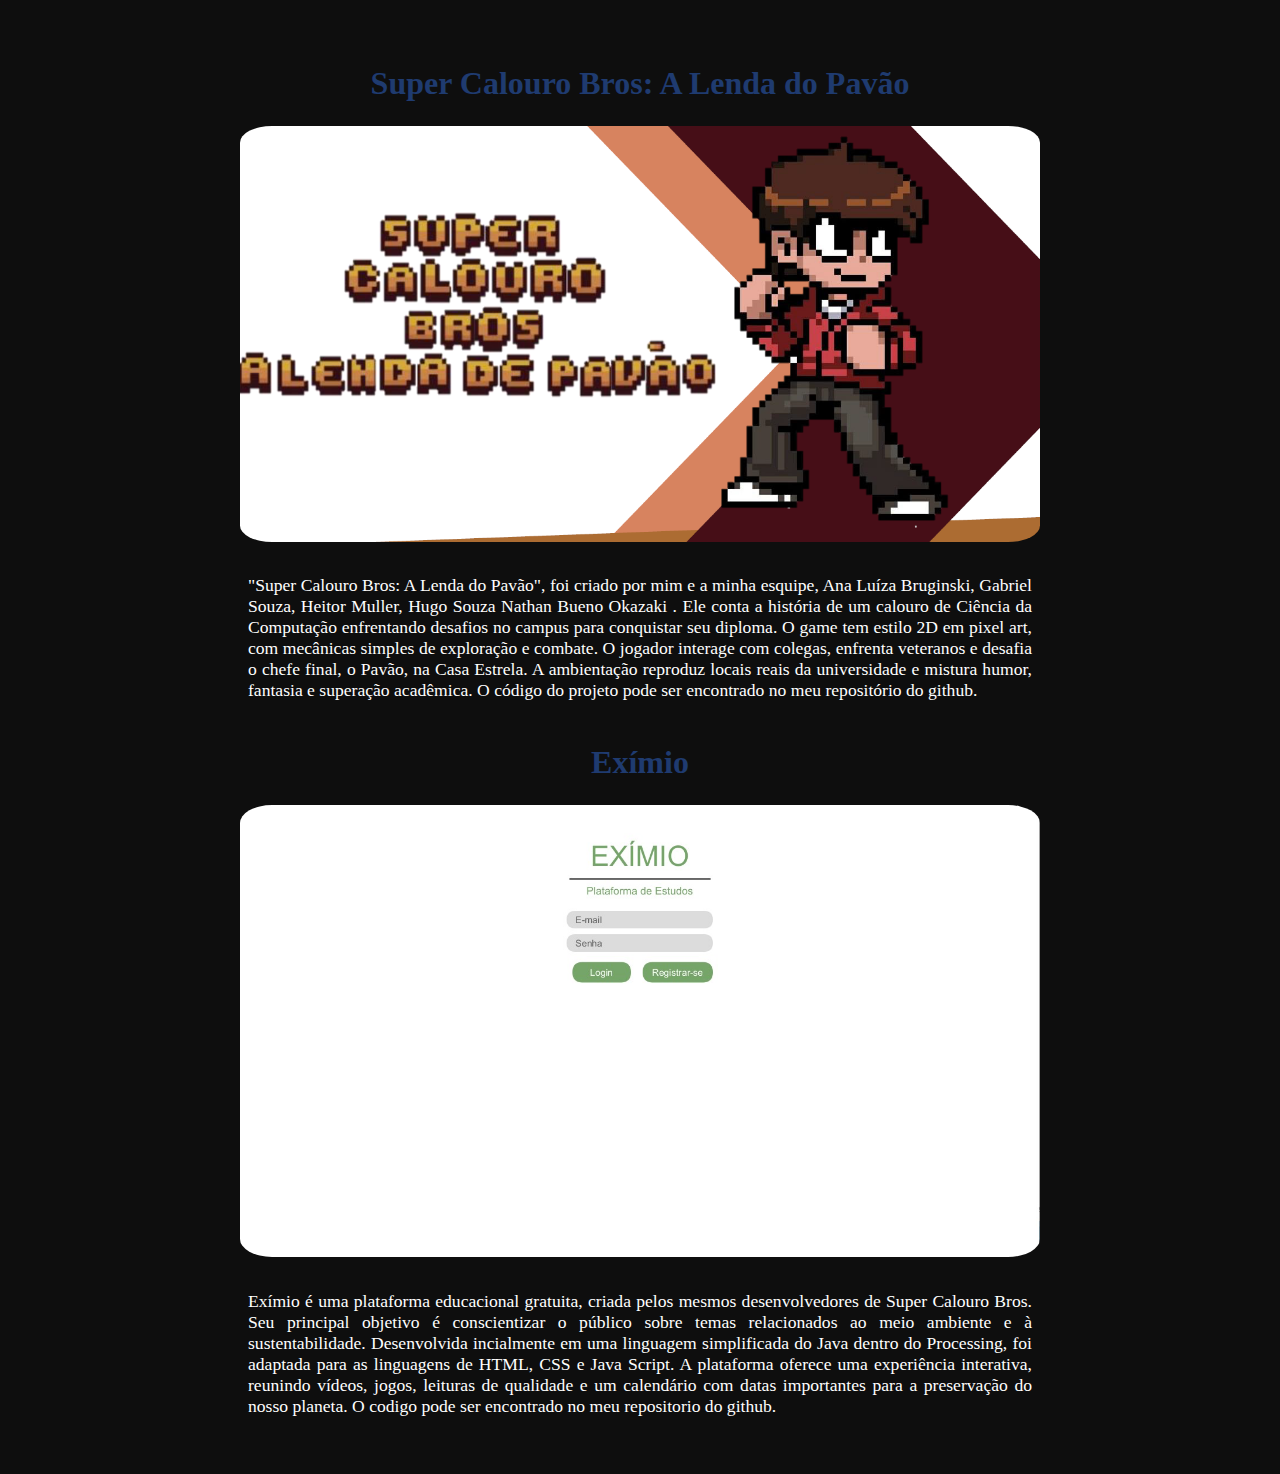
<file: experinciaCriat.html>
<!DOCTYPE html>
<html lang="pt-br">
<head>
    <meta charset="UTF-8">
    <meta name="viewport" content="width=p, initial-scale=1.0">
    <title>Experiência Criativa</title>
    <link rel="stylesheet" href="styles.css">
</head>
<body>
    <div class="texto-projetos">
        <h1>Super Calouro Bros: A Lenda do Pavão</h1>
        <img src="super-calouro-foto.png" alt="">
        <p>"Super Calouro Bros: A Lenda do Pavão", foi criado por mim e a minha esquipe, Ana Luíza Bruginski, Gabriel Souza,
            Heitor Muller, Hugo Souza Nathan Bueno Okazaki . Ele conta a história de um calouro de Ciência da Computação
            enfrentando desafios no campus para conquistar seu diploma. O game tem estilo 2D em pixel art, com mecânicas
            simples de exploração e combate. O jogador interage com colegas, enfrenta veteranos e desafia o chefe final, o
            Pavão, na Casa Estrela. A ambientação reproduz locais reais da universidade e mistura humor, fantasia e
            superação acadêmica. O código do projeto pode ser encontrado no meu repositório do github.
        </p>
        <h1>Exímio</h1>
        <img src="eximio-projet.jpeg" alt="">
    
        <p>Exímio é uma plataforma educacional gratuita, criada   pelos mesmos desenvolvedores de Super Calouro Bros. Seu
            principal objetivo é conscientizar o público sobre temas relacionados ao meio ambiente e à sustentabilidade.
            Desenvolvida  incialmente em uma linguagem simplificada do Java dentro do Processing, foi adaptada para as linguagens de HTML, CSS e Java Script. A plataforma oferece uma experiência
            interativa, reunindo vídeos, jogos, leituras de qualidade e um calendário com datas importantes para a
            preservação do nosso planeta. O codigo pode ser encontrado no meu repositorio do github.
        </p>
    </div>
    
</body>
</html>
</file>
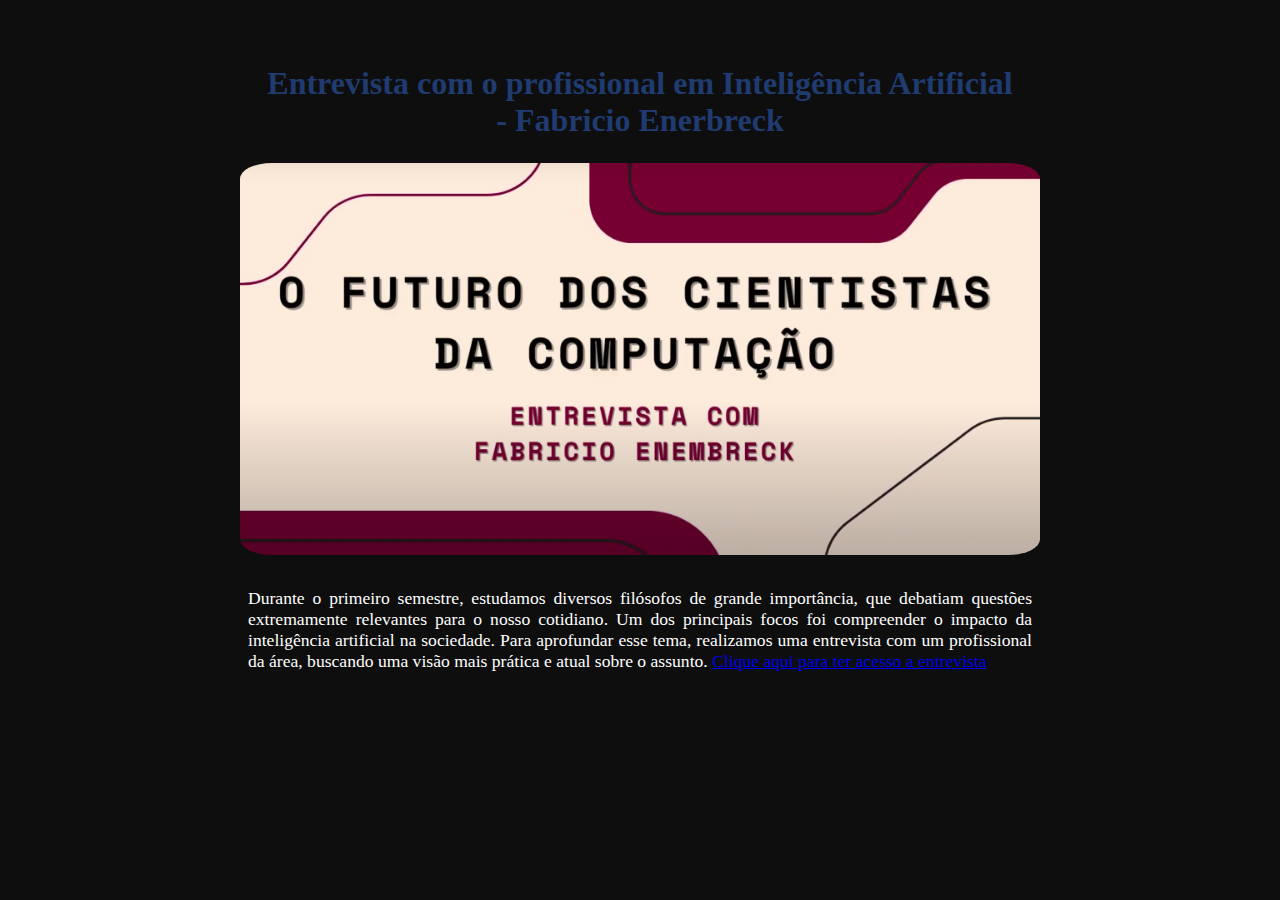
<file: filosofia.html>
<!DOCTYPE html>
<html lang="pt-br">
<head>
    <meta charset="UTF-8">
    <meta name="viewport" content="width=device-width, initial-scale=1.0">
    <title>Projeto de Filosofia</title>
    <link rel="stylesheet" href="styles.css">
</head>
<body>
    <div class="texto-projetos">
        <h1>Entrevista com o profissional em Inteligência Artificial - Fabricio Enerbreck</h1>
        <img src="entrevista-filosfia.png" alt="">
        <p>Durante o primeiro semestre, estudamos diversos filósofos de grande importância, que debatiam questões
            extremamente relevantes para o nosso cotidiano. Um dos principais focos foi compreender o impacto da
            inteligência artificial na sociedade. Para aprofundar esse tema, realizamos uma entrevista com um profissional
            da área, buscando uma visão mais prática e atual sobre o assunto.
            <a href="https://youtu.be/m1LqVWSxaZg?si=kGcCpI2pc6kkKEXU" target="_blank" rel="noopener noreferrer">Clique aqui
                para ter acesso a entrevista </a>
    
    
        </p>
    </div>
    
</body>
</html>
</file>
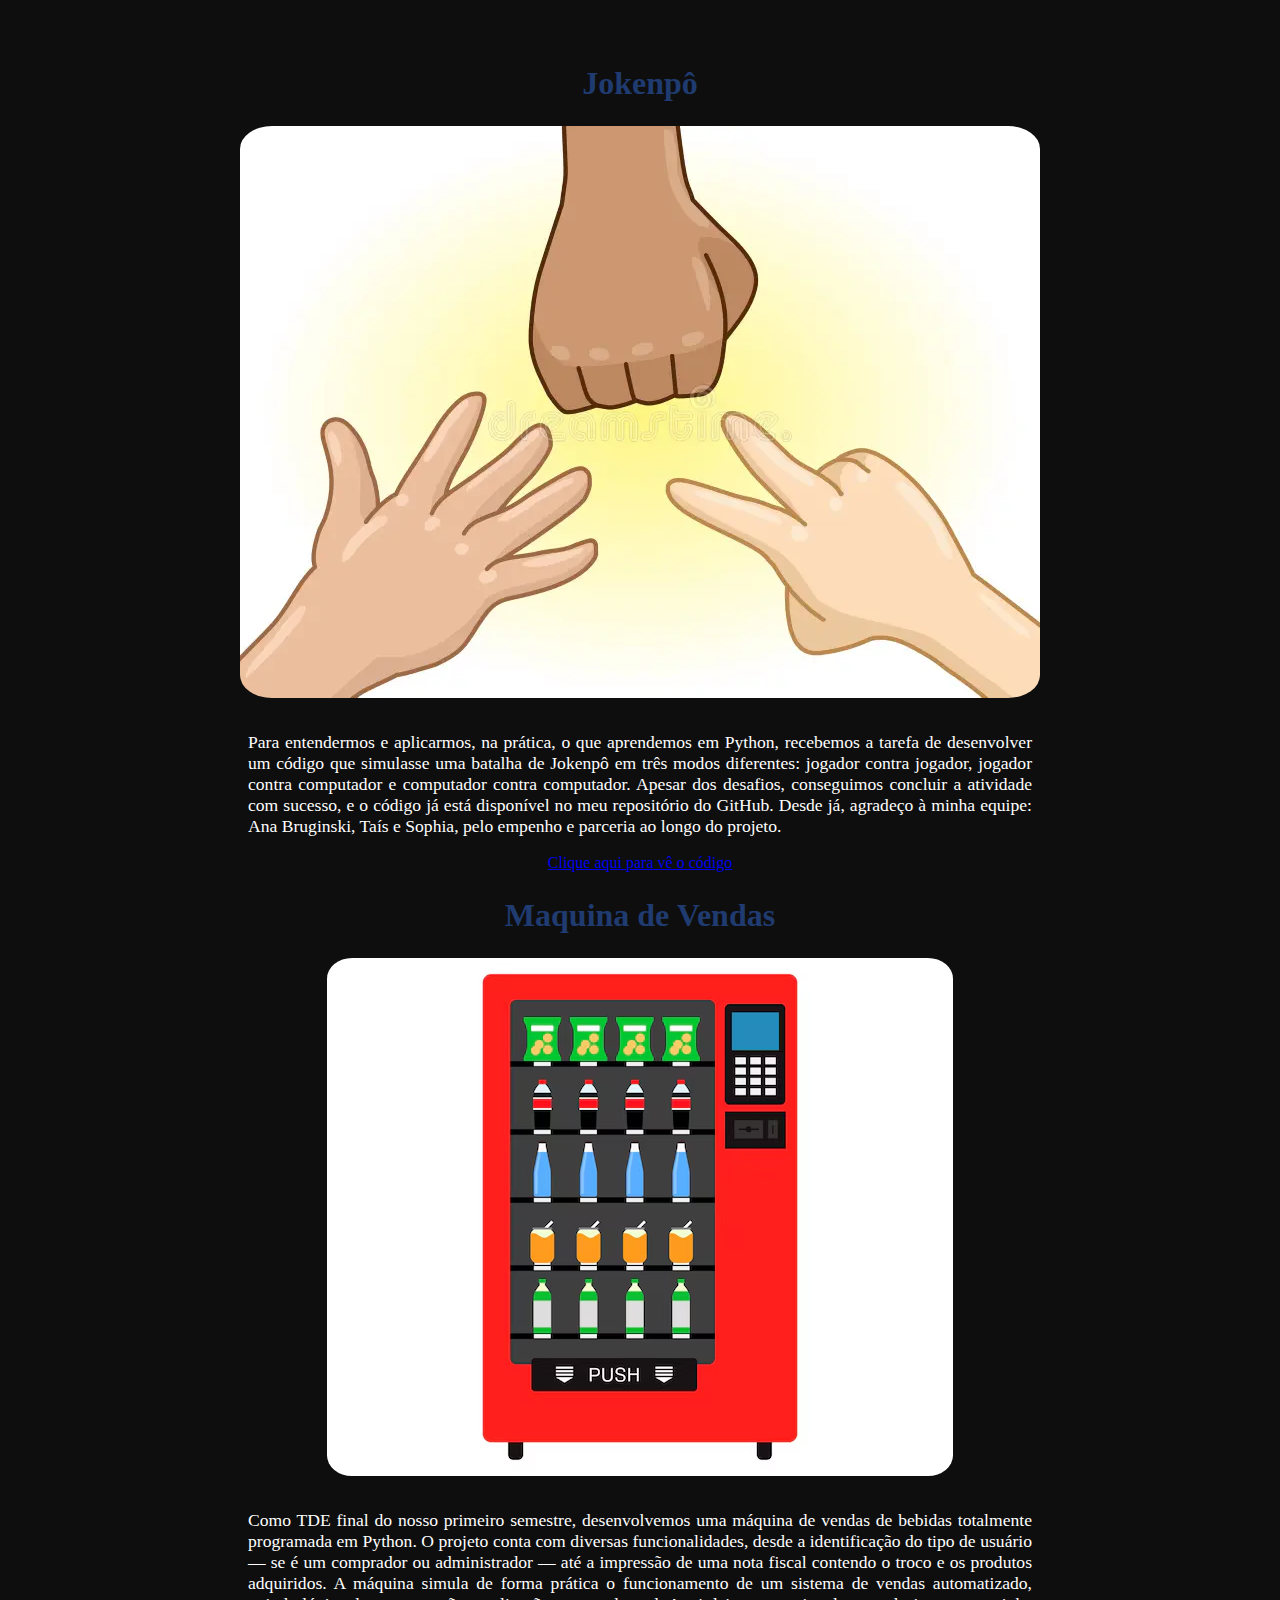
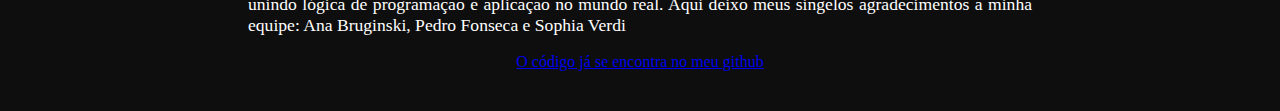
<file: raciocinioAgorit.html>
<!DOCTYPE html>
<html lang="pt-br">
<head>
    <meta charset="UTF-8">
    <meta name="viewport" content="width=device-width, initial-scale=1.0">
    <title>Raciocínio Algoritmo</title>
    <link rel="stylesheet" href="styles.css">
</head>
<body>
    <div class="texto-projetos">
        <h1>Jokenpô</h1>
        <img src="jokenpo.jpeg" alt="">
        <p>Para entendermos e aplicarmos, na prática, o que aprendemos em Python, recebemos a tarefa de desenvolver um
            código que simulasse uma batalha de Jokenpô em três modos diferentes: jogador contra jogador, jogador contra computador
            e computador contra computador. Apesar dos desafios, conseguimos concluir a atividade com sucesso, e o código já
            está disponível no meu repositório do GitHub. Desde já, agradeço à minha equipe: Ana Bruginski, Taís e Sophia, pelo
            empenho e parceria ao longo do projeto.
        </p>
        <a href="https://github.com/mariapaulasantoss/primeiro-periodo-facul/tree/bd6cfb385153843a00a0ece4bcc25a0a57d239af/racionioAgoritmo/trabalhos/maquina_vendas">Clique aqui para vê o código</a>

        <h1>Maquina de Vendas</h1>
        <img src="maquina-bebidas.jpeg" alt="">
        <p>Como TDE final do nosso primeiro semestre, desenvolvemos uma máquina de vendas de bebidas totalmente programada
            em Python. O projeto conta com diversas funcionalidades, desde a identificação do tipo de usuário — se é um
            comprador ou administrador — até a impressão de uma nota fiscal contendo o troco e os produtos adquiridos. A máquina
            simula de forma prática o funcionamento de um sistema de vendas automatizado, unindo lógica de programação e aplicação no
            mundo real. Aqui deixo meus singelos agradecimentos a minha equipe: Ana Bruginski, Pedro Fonseca e Sophia Verdi
            
        </p>
        <a href="https://github.com/mariapaulasantoss/primeiro-periodo-facul/blob/main/racionioAgoritmo/trabalhos/jokepenko/jopenko.py">O código já se encontra no meu github</a>
    </div>

    
</body>
</html>
</file>
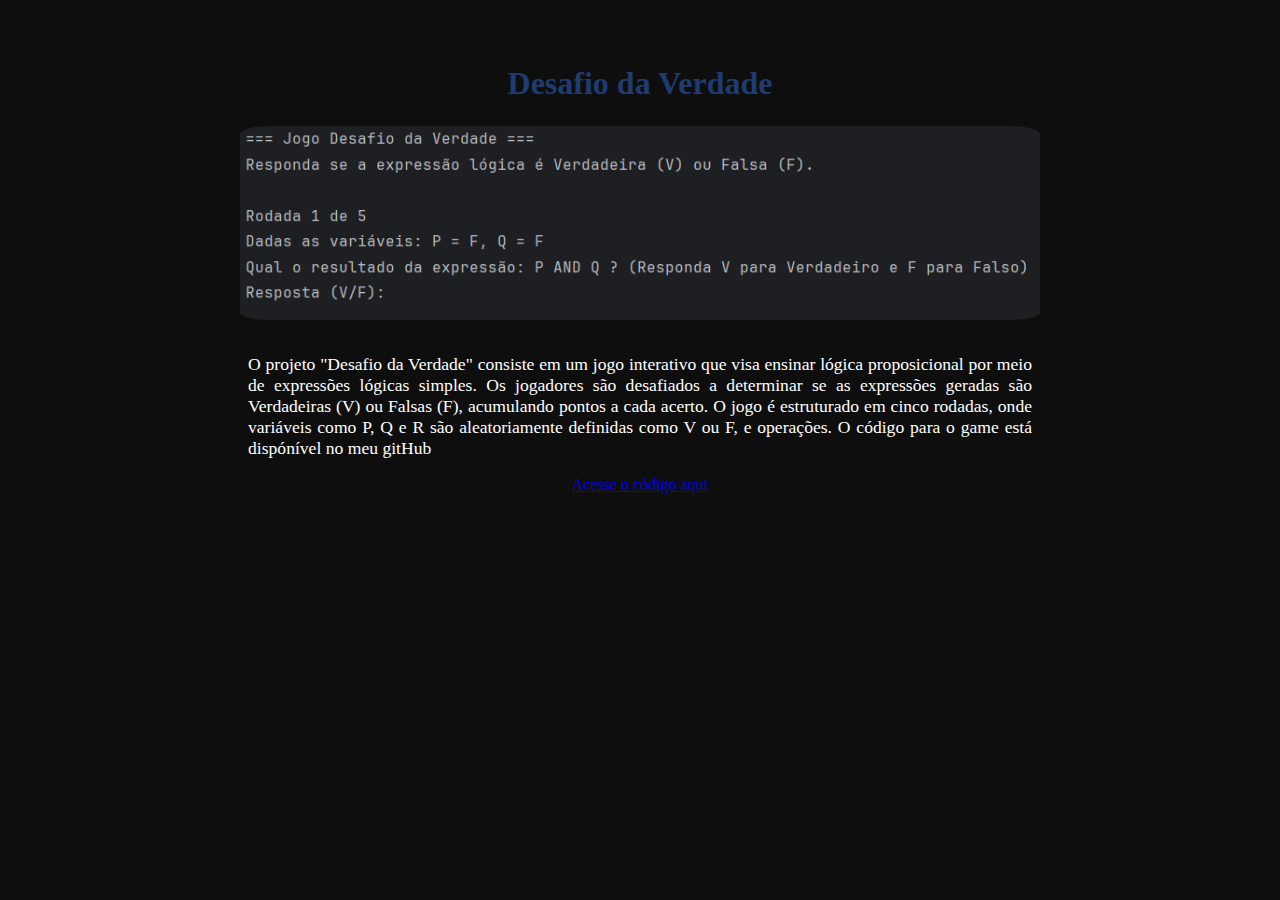
<file: resolucaoMath.html>
<!DOCTYPE html>
<html lang="pt-br">

<head>
    <meta charset="UTF-8">
    <meta name="viewport" content="width=device-width, initial-scale=1.0">
    <title>Resolução de Problemas com Lógica Matemática</title>
    <link rel="stylesheet" href="styles.css">
</head>

<body>
    <div class="texto-projetos">
        <h1>Desafio da Verdade</h1>
        <img src="tabela-verda-projeto.png" alt="">
        <p>O projeto "Desafio da Verdade" consiste em um jogo interativo que visa ensinar lógica proposicional por meio
            de expressões lógicas simples. Os jogadores são desafiados a determinar se as expressões geradas são
            Verdadeiras (V) ou Falsas (F), acumulando pontos a cada acerto. O jogo é estruturado em cinco rodadas, onde
            variáveis como P, Q e R são aleatoriamente definidas como V ou F, e operações. O código para o game está dispónível no meu gitHub
        </p>
        <a href="https://github.com/mariapaulasantoss/primeiro-periodo-facul/blob/bd6cfb385153843a00a0ece4bcc25a0a57d239af/resolucao-problemas-lm/jogo.py"> Acesse o código aqui </a>
    </div>

</body>

</html>
</file>
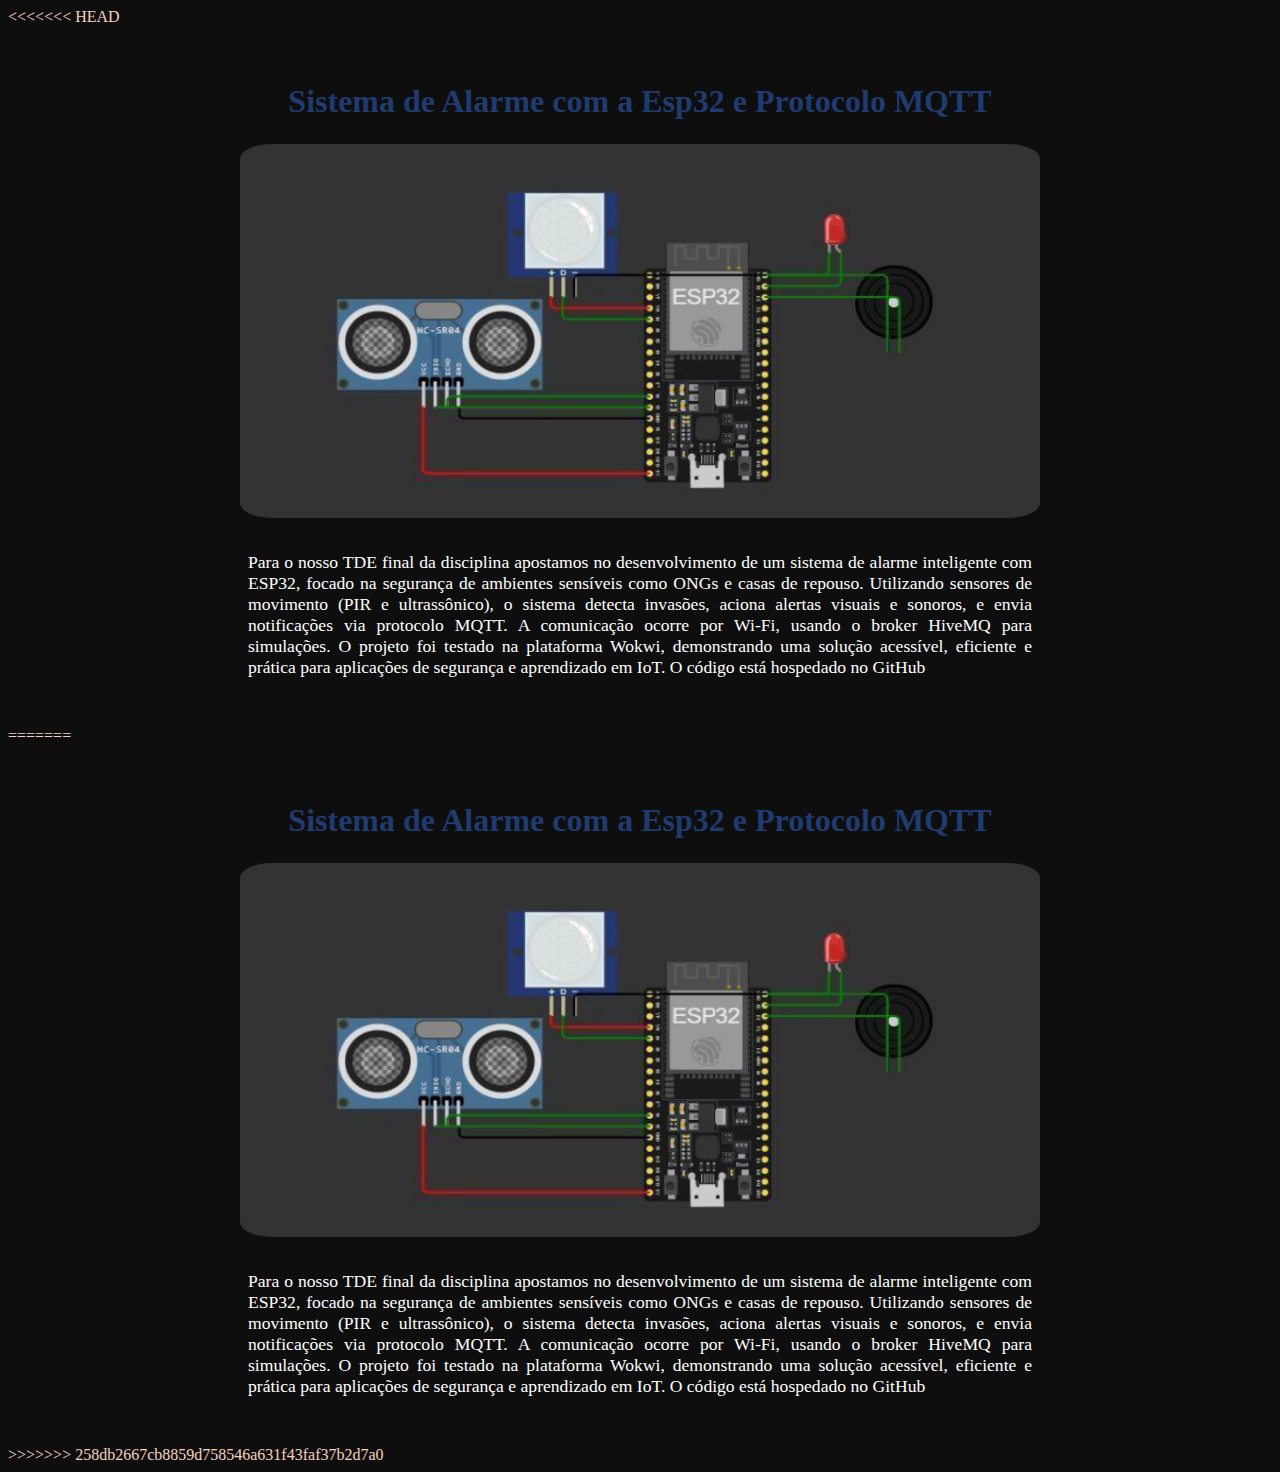
<file: sistemaCyber.html>
<<<<<<< HEAD
<!DOCTYPE html>
<html lang="pt-br">
<head>
    <meta charset="UTF-8">
    <meta name="viewport" content="width=device-width, initial-scale=1.0">
    <title>Fundamentos de Sistemas Ciberfísicos</title>
    <link rel="stylesheet" href="styles.css">
</head>
<body>
    <div class="texto-projetos">
        <h1>Sistema de Alarme com a Esp32 e Protocolo MQTT</h1>
        <img src="projeto-esp.png" alt="">
        <p>Para o nosso TDE final da disciplina apostamos no desenvolvimento de um sistema de alarme inteligente com ESP32,
            focado na segurança de ambientes sensíveis como ONGs e casas de repouso. Utilizando sensores de movimento (PIR e
            ultrassônico), o sistema detecta invasões, aciona alertas visuais e sonoros, e envia notificações via protocolo
            MQTT. A comunicação ocorre por Wi-Fi, usando o broker HiveMQ para simulações. O projeto foi testado na
            plataforma Wokwi, demonstrando uma solução acessível, eficiente e prática para aplicações de segurança e
            aprendizado em IoT. O código está hospedado no GitHub
        </p>
    </div>
</body>
=======
<!DOCTYPE html>
<html lang="pt-br">
<head>
    <meta charset="UTF-8">
    <meta name="viewport" content="width=device-width, initial-scale=1.0">
    <title>Fundamentos de Sistemas Ciberfísicos</title>
    <link rel="stylesheet" href="styles.css">
</head>
<body>
    <div class="texto-projetos">
        <h1>Sistema de Alarme com a Esp32 e Protocolo MQTT</h1>
        <img src="projeto-esp.png" alt="">
        <p>Para o nosso TDE final da disciplina apostamos no desenvolvimento de um sistema de alarme inteligente com ESP32,
            focado na segurança de ambientes sensíveis como ONGs e casas de repouso. Utilizando sensores de movimento (PIR e
            ultrassônico), o sistema detecta invasões, aciona alertas visuais e sonoros, e envia notificações via protocolo
            MQTT. A comunicação ocorre por Wi-Fi, usando o broker HiveMQ para simulações. O projeto foi testado na
            plataforma Wokwi, demonstrando uma solução acessível, eficiente e prática para aplicações de segurança e
            aprendizado em IoT. O código está hospedado no GitHub
        </p>
    </div>
</body>
>>>>>>> 258db2667cb8859d758546a631f43faf37b2d7a0
</html>
</file>
<file: styles.css>
<<<<<<< HEAD
@import url('https://fonts.googleapis.com/css2?family=Playfair+Display:wght@500;700&family=Raleway:wght@300;600&display=swap');

* {
    margin: 0;
    padding: 0;
    box-sizing: border-box;
    font-family: 'Raleway', sans-serif;
}

html {
    scroll-behavior: smooth;
}

:root {
    --primaria: #1F3B70;
    /* Azul Noite */
    --secundaria: #B87333;
    /* Caramelo */
    --escuro: #1F1F1F;
    /* Preto suavizado */
    --maisEscuro: #0E0E0E;
    /* Preto profundo */
    --claro: #F6D1C1;
    /* Rosa Pêssego */
}

body {
    background-color: var(--maisEscuro);
    color: var(--claro);
}

.navegacao {
    position: fixed;
    top: 0;
    background: rgba(15, 23, 42, 0.8);
    width: 100%;
    z-index: 100;
    padding: 1.5rem;
}

.menu {
    display: flex;
    justify-content: center;
    list-style: none;
    gap: 3rem;
}

.menu_link {
    text-decoration: none;
    color: var(--claro);
    font-weight: 500;
    position: relative;
    padding: 0.5rem 0;
    transition: all 0.3s ease;
}

.menu_link::after {
    content: '';
    height: 2px;
    width: 0;
    position: absolute;
    bottom: 0;
    left: 0;
    background-color: var(--secundaria);
    transition: width 0.4s ease;
}

.menu_link:hover::after {
    width: 100%;
}

.cabecalho {
    min-height: 100vh;
    display: flex;
    justify-content: center;
    align-items: center;
    flex-direction: row-reverse;
    gap: 250px;

}

.texto {
    display: flex;
    flex-direction: column;

}

.foto_portifolio {
    width: 370px;
    height: 370px;
    box-shadow: rgba(0, 0, 0, 0.16) 0px 10px 36px, rgba(0, 0, 0, 0.06) 0px 0px 0px 1px;
    border-radius: 50%;
    border: 4px solid var(--claro);
}

h1 {
    font-size: 3.5rem;
    color: var(--primaria);
    font-family: 'Playfair Display', serif;
    font-weight: bold;
    margin: 25px;
}

.cabecalho_subtitulo {
    font-size: 2.5rem;
    color: var(--claro);
    margin: 25px;
}

.sobre {
    padding: 6rem 2rem;
}

.sobre_caixa {
    padding: 3rem;
    max-width: 600px;
    margin: 0 auto;
    border-radius: 16px;
    border: 1px solid var(--claro);
    backdrop-filter: blur(10px);
    background: rgba(255, 255, 255, 0.05);
}

.sobre_titulo {
    font-size: 3rem;
    text-align: center;
    color: var(--claro);
    font-family: 'Playfair Display', serif;
    padding: 2.5rem;
}

.sobre_paragrafo {
    text-align: center;
    font-size: 1.4rem;
    line-height: 2rem;
    color: var(--claro);

}

.projetos {
    padding: 6rem 2rem;
}

.projeto_titulo {
    text-align: center;
    font-size: 2.5rem;
    margin-bottom: 50px;
    color: var(--claro);
    font-family: 'Playfair Display', serif;
}

.projetos_card {
    background-color: rgba(255, 255, 255, 0.05);
    border-radius: 16px;
    backdrop-filter: blur(5px);
    border: 1px solid var(--claro);
    overflow: hidden;
    transition: all 0.5s ease;
    cursor: pointer;
    text-decoration: none;
}

.projetos_card:hover {
    box-shadow: 0 10px 20px rgba(31, 59, 112, 0.3);
    transform: translateY(-10px) scale(1.03);
}

.projeto_imagem {
    height: 200px;
    width: 100%;
    object-fit: cover;
}

.projetos_caixa {
    display: grid;
    grid-template-columns: repeat(auto-fit, minmax(300px, 1fr));
    gap: 2rem;
    max-width: 1200px;
    margin: 0 auto;
}

.info_project {
    margin-bottom: 5px;
    color: var(--secundaria);
    font-size: 1.2rem;
}

.Paragrafo_projeto {
    color: rgba(246, 209, 193, 0.8);
    line-height: 1.5rem;
}

.caixa_texto {
    padding: 1.5rem;
}

footer img {
    width: 40px;
    height: 40px;
    margin-bottom: 0.5rem;
}

footer {
    display: flex;
    justify-content: center;
    background-color: var(--escuro);
    box-shadow: rgba(17, 12, 46, 0.15) 0px 48px 100px 0px;
    cursor: pointer;
}

footer h1 {
    font-size: 3.5rem;
    color: var(--claro);
    font-family: 'Playfair Display', serif;
    font-weight: bold;
    margin: 25px;

}

footer a {
    margin: 20px;
    text-decoration: none;
    color: var(--claro);
    display: flex;
    flex-direction: column;
    font-weight: lighter;
}

.texto-projetos {
    display: flex;
    flex-direction: column;
    align-items: center;
    padding: 2rem;
    max-width: 800px;
    margin: auto;
    border-radius: 10px;
}

.texto-projetos h1 {
    font-size: 2rem;
    color: var(--primaria);
    margin-bottom: 1.5rem;
    text-align: center;
}

.texto-projetos img {
    max-width: 100%;
    height: auto;
    margin-bottom: 1rem;
    border-radius: 4%;

}

.texto-projetos p {
    font-size: 1.1rem;
    color: #ffffff;
    text-align: justify;
    padding: 0 0.5rem;
}

@media (max-width: 768px) {
    .cabecalho {
        flex-direction: column;
        gap: 40px;
        padding: 2rem;
    }

    .foto_portifolio {
        width: 220px;
        height: 220px;
    }

    .texto {
        align-items: center;
        text-align: center;
    }

    h1 {
        font-size: 2rem;
        margin: 15px;
    }

    .cabecalho_subtitulo {
        font-size: 1.5rem;
        margin: 15px;
    }

    .menu {
        flex-direction: column;
        gap: 1rem;
    }

    .menu_link {
        font-size: 1.2rem;
    }

    .sobre_caixa {
        padding: 2rem 1rem;
    }

    .sobre_titulo {
        font-size: 2rem;
        padding: 1.5rem;
    }

    .sobre_paragrafo {
        font-size: 1.1rem;
        line-height: 1.8rem;
    }

    .projeto_titulo {
        font-size: 2rem;
    }

    .info_project {
        font-size: 1rem;
    }

    .Paragrafo_projeto {
        font-size: 1rem;
    }

    footer h1 {
        font-size: 2rem;
    }
}
=======
@import url('https://fonts.googleapis.com/css2?family=Playfair+Display:wght@500;700&family=Raleway:wght@300;600&display=swap');

* {
    margin: 0;
    padding: 0;
    box-sizing: border-box;
    font-family: 'Raleway', sans-serif;
}

html {
    scroll-behavior: smooth;
}

:root {
    --primaria: #1F3B70;        /* Azul Noite */
    --secundaria: #B87333;      /* Caramelo */
    --escuro: #1F1F1F;          /* Preto suavizado */
    --maisEscuro: #0E0E0E;      /* Preto profundo */
    --claro: #F6D1C1;           /* Rosa Pêssego */
}

body {
    background-color: var(--maisEscuro);
    color: var(--claro);
}

.navegacao {
    position: fixed;
    top: 0;
    background: rgba(15, 23, 42, 0.8);
    width: 100%;
    z-index: 100;
    padding: 1.5rem;
}

.menu {
    display: flex;
    justify-content: center;
    list-style: none;
    gap: 3rem;
}

.menu_link {
    text-decoration: none;
    color: var(--claro);
    font-weight: 500;
    position: relative;
    padding: 0.5rem 0;
    transition: all 0.3s ease;
}

.menu_link::after {
    content: '';
    height: 2px;
    width: 0;
    position: absolute;
    bottom: 0;
    left: 0;
    background-color: var(--secundaria);
    transition: width 0.4s ease;
}

.menu_link:hover::after {
    width: 100%;
}

.cabecalho {
    min-height: 100vh;
    display: flex;
    justify-content: center;
    align-items: center;
    flex-direction: row-reverse;
    gap: 250px;

}
.texto{
    display: flex;
    flex-direction: column;

}

.foto_portifolio {
    width: 370px;
    height: 370px;
    box-shadow: rgba(0, 0, 0, 0.16) 0px 10px 36px, rgba(0, 0, 0, 0.06) 0px 0px 0px 1px;
    border-radius: 50%;
    border: 4px solid var(--claro);
}

h1 {
    font-size: 3.5rem;
    color: var(--primaria);
    font-family: 'Playfair Display', serif;
    font-weight: bold;
    margin: 25px;
}

.cabecalho_subtitulo {
    font-size: 2.5rem;
    color: var(--claro);
    margin: 25px;
}

.sobre {
    padding: 6rem 2rem;
}

.sobre_caixa {
    padding: 3rem;
    max-width: 600px;
    margin: 0 auto;
    border-radius: 16px;
    border: 1px solid var(--claro);
    backdrop-filter: blur(10px);
    background: rgba(255, 255, 255, 0.05);
}

.sobre_titulo {
    font-size: 3rem;
    text-align: center;
    color: var(--claro);
    font-family: 'Playfair Display', serif;
    padding: 2.5rem;
}

.sobre_paragrafo {
    text-align: center;
    font-size: 1.4rem;
    line-height: 2rem;
    color: var(--claro);

}

.projetos {
    padding: 6rem 2rem;
}

.projeto_titulo {
    text-align: center;
    font-size: 2.5rem;
    margin-bottom: 50px;
    color: var(--claro);
    font-family: 'Playfair Display', serif;
}

.projetos_card {
    background-color: rgba(255, 255, 255, 0.05);
    border-radius: 16px;
    backdrop-filter: blur(5px);
    border: 1px solid var(--claro);
    overflow: hidden;
    transition: all 0.5s ease;
    cursor: pointer;
    text-decoration: none;
}

.projetos_card:hover {
    box-shadow: 0 10px 20px rgba(31, 59, 112, 0.3);
    transform: translateY(-10px) scale(1.03);
}

.projeto_imagem {
    height: 200px;
    width: 100%;
    object-fit: cover;
}

.projetos_caixa {
    display: grid;
    grid-template-columns: repeat(auto-fit, minmax(300px, 1fr));
    gap: 2rem;
    max-width: 1200px;
    margin: 0 auto;
}

.info_project {
    margin-bottom: 5px;
    color: var(--secundaria);
    font-size: 1.2rem;
}

.Paragrafo_projeto {
    color: rgba(246, 209, 193, 0.8);
    line-height: 1.5rem;
}

.caixa_texto {
    padding: 1.5rem;
}

footer img{
    width: 40px;
    height: 40px;
    margin-bottom: 0.5rem;
}
footer {
    display: flex;
    justify-content: center;
    background-color: var(--escuro);
    box-shadow: rgba(17, 12, 46, 0.15) 0px 48px 100px 0px;
    cursor: pointer;
}
footer h1{
    font-size: 3.5rem;
    color: var(--claro);
    font-family: 'Playfair Display', serif;
    font-weight: bold;
    margin: 25px;

}
footer a {
    margin: 20px;
    text-decoration: none;
    color: var(--claro);
    display: flex;
    flex-direction: column;
    font-weight: lighter;
}
.texto-projetos {
     display: flex;
    flex-direction: column;
    align-items: center; 
    padding: 2rem;
    max-width: 800px;
    margin: auto;
    border-radius: 10px;
}

.texto-projetos h1 {
    font-size: 2rem;
    color: var(--primaria);
    margin-bottom: 1.5rem;
    text-align: center;
}

.texto-projetos img {
    max-width: 100%;
    height: auto;
    margin-bottom: 1rem;
    border-radius: 4%;
  
}

.texto-projetos p {
    font-size: 1.1rem;
    color: #ffffff;
    text-align: justify;
    padding: 0 0.5rem;
}
>>>>>>> 258db2667cb8859d758546a631f43faf37b2d7a0
</file>
